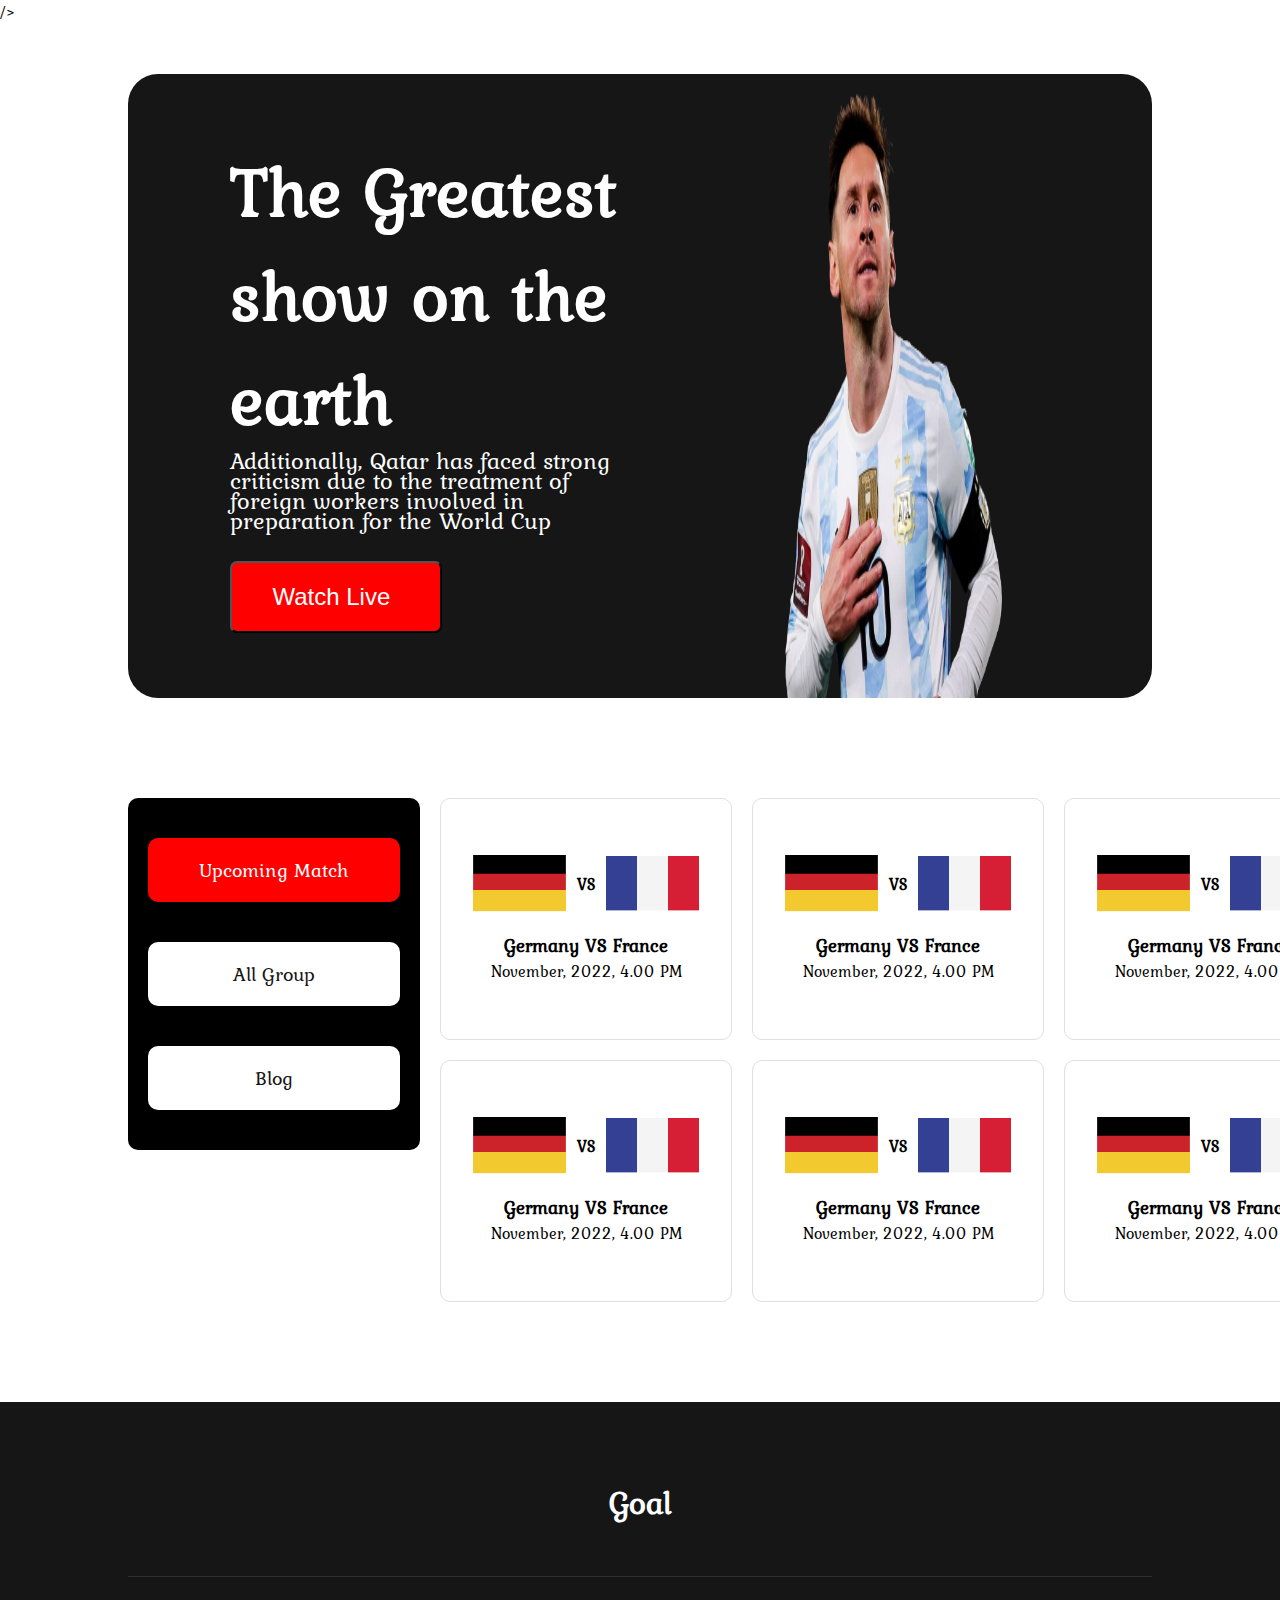
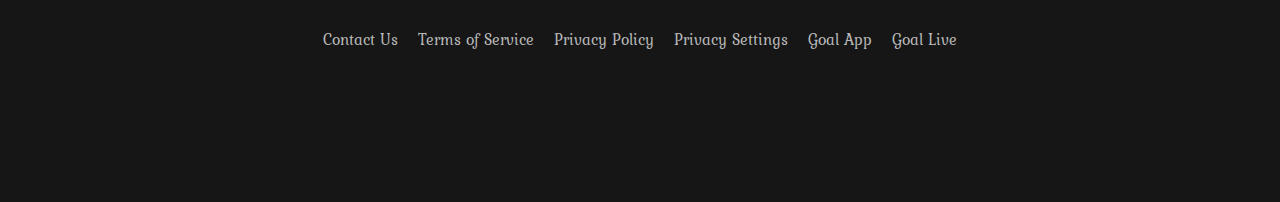
<file: match.html>
<!DOCTYPE html>
<html lang="en">
  <head>
    <meta charset="UTF-8" />
    <meta http-equiv="X-UA-Compatible" content="IE=edge" />
    <meta name="viewport" content="width=device-width, initial-scale=1.0" />
    <title>World Cup Website</title>
    <link rel="stylesheet" href="style.css" />
    <link rel="preconnect" href="https://fonts.googleapis.com" />
    <link rel="preconnect" href="https://fonts.gstatic.com" crossorigin />
    <link
      href="https://fonts.googleapis.com/css2?family=Gulzar&family=Kurale&family=Lato:wght@400;900&family=Oswald:wght@400;500&family=PT+Serif&family=Playfair+Display:ital@1&family=Poppins:wght@500;700&family=Raleway&family=Roboto+Mono&family=Rubik+Moonrocks&display=swap"
      rel="stylesheet"
    />
    />
  </head>

  <body>
    <!-- /* header section start here  */  -->
    <header>
      <div class="header">
        <div class="header-text">
          <h1>The Greatest show on the earth</h1>
          <p>
            Additionally, Qatar has faced strong criticism due to the treatment of foreign workers involved in preparation for the World Cup
          </p>
          <button class="btn">
            <span>Watch Live</span><i class="fa-solid fa-chevron-right"></i>
          </button>
        </div>
        <div class="header-img">
          <img src="assets/messi_argentina-removebg-preview.png" alt="" />
        </div>
      </div>
    </header>
    <!-- /* header section end here  */ -->

    <!-- /* Main section start here  */ -->
    <main>
      <section>
        <div class="match-section">
          <!-- /* Match catagories start here  */ -->

          <div class="match-catagories">
            <li>
              <a href="#" class="match-catagories-btn red"> Upcoming Match</a>
            </li>
            <li><a href="#" class="match-catagories-btn"> All Group</a></li>
            <li><a href="index.html" class="match-catagories-btn"> Blog</a></li>
          </div>

          <!-- upcoming match section start here   -->

          <div class="match-details">
            <div class="upcoming-match">
              <div class="match-flag">
                <img src="assets/germany Flag.png" alt="" />
                <h4>VS</h4>
                <img src="assets/Flag.png" alt="" />
              </div>
              <div class="match-flag-txt">
                <h3>Germany VS France</h3>
                <p>November, 2022, 4.00 PM</p>
              </div>
            </div>
            <div class="upcoming-match">
              <div class="match-flag">
                <img src="assets/germany Flag.png" alt="" />
                <h4>VS</h4>
                <img src="assets/Flag.png" alt="" />
              </div>
              <div class="match-flag-txt">
                <h3>Germany VS France</h3>
                <p>November, 2022, 4.00 PM</p>
              </div>
            </div>
            <div class="upcoming-match">
              <div class="match-flag">
                <img src="assets/germany Flag.png" alt="" />
                <h4>VS</h4>
                <img src="assets/Flag.png" alt="" />
              </div>
              <div class="match-flag-txt">
                <h3>Germany VS France</h3>
                <p>November, 2022, 4.00 PM</p>
              </div>
            </div>
            <div class="upcoming-match">
              <div class="match-flag">
                <img src="assets/germany Flag.png" alt="" />
                <h4>VS</h4>
                <img src="assets/Flag.png" alt="" />
              </div>
              <div class="match-flag-txt">
                <h3>Germany VS France</h3>
                <p>November, 2022, 4.00 PM</p>
              </div>
            </div>
            <div class="upcoming-match">
              <div class="match-flag">
                <img src="assets/germany Flag.png" alt="" />
                <h4>VS</h4>
                <img src="assets/Flag.png" alt="" />
              </div>
              <div class="match-flag-txt">
                <h3>Germany VS France</h3>
                <p>November, 2022, 4.00 PM</p>
              </div>
            </div>
            <div class="upcoming-match">
              <div class="match-flag">
                <img src="assets/germany Flag.png" alt="" />
                <h4>VS</h4>
                <img src="assets/Flag.png" alt="" />
              </div>
              <div class="match-flag-txt">
                <h3>Germany VS France</h3>
                <p>November, 2022, 4.00 PM</p>
              </div>
            </div>
          </div>
        </div>
      </section>
    </main>
    <!-- /* Main section end here  */ -->

    <footer>
      <h1>Goal</h1>
      <hr />
      <div class="footer">
        <div>Contact Us</div>
        <div>Terms of Service</div>
        <div>Privacy Policy</div>
        <div>Privacy Settings</div>
        <div>Goal App</div>
        <div>Goal Live</div>
      </div>
      <div class="footer-icon">
        <a href="https://bd.linkedin.com/"
          ><i class="fa-brands fa-facebook icon-footer"></i
        ></a>
        <a href="https://bd.linkedin.com/"
          ><i class="fa-brands fa-linkedin icon-footer"></i
        ></a>
        <a href="https://bd.linkedin.com/"
          ><i class="fa-brands fa-instagram icon-footer"></i
        ></a>
      </div>
    </footer>
  </body>
</html>
</file>
<file: style.css>
* {
    margin: 0;
    padding: 0;
    
}
body{
    font-family: 'Kurale', serif;
}
 
header {
    width: 80%;
    margin: 0 auto;
}

@keyframes button {
    0% {
        background-color: pink;

    }

    25% {

        background-color: rgb(81, 228, 76);
    }


    50% {

        background-color: green;
    }

    75% {

        background-color: red;
    }


    100% {
        background-color: magenta;


    }
}

.header {
    display: flex;
    background-color: #161616;
    justify-content: center;
    align-items: center;
    height: 624px;
    margin-top: 50px;
    border-radius: 30px;


}

.header-text {
    color: white;
    width: 40%;
    padding: 50px;

}

.header-text h1 {
    font-size: 70px;
}

.header-text p {
    font-size: 1.5rem;
    font-weight: 400;
    line-height: 20px;
    margin-bottom: 30px;

}

.btn {
    background-color: red;
    padding: 20px 40px;
    border-radius: 7px;
    color: white;
    font-size: 1.5rem;
    display: flex;
    gap: 10px;
    align-items: center;
    animation: button 2s ease-in-out infinite alternate;
    animation-play-state: running;


}

.header-img {
    height: 100%;
    width: 40%;
}

.header-img>img {
    width: 100%;
    height: 100%;

}




main {
    width: 80%;
    margin: 0 auto;
    margin-top: 100px;
}

.match-section {
    display: flex;
}

.match-catagories {
    list-style: none;
    background-color: black;
    display: flex;
    flex-direction: column;
    justify-content: space-around;
    align-items: center;
    width: 312px;
    height: 312px;
    padding: 20px;
    border-radius: 10px;
    margin-right: 20px;

}

.match-catagories-btn {
    text-decoration: none;
    background-color: white;
    display: inline-block;
    width: 252px;
    height: 64px;
    color: #161616;
    font-size: 20px;
    border-radius: 10px;
    display: flex;
    justify-content: center;
    align-items: center;

}

.red {
    background-color: red;
    color: white;
}

/* match details  */
.match-details {
    display: grid;
    grid-template-columns: repeat(3, 1fr);
    gap: 20px;

}

/*-------------- Blog match section start-------- */
.blog-match {
    border: 1px solid #dfe0e0;
    border-radius: 10px;
}

.blog-match>img {
    width: 100%;
}

.match-text {
    padding: 20px;

}

.match-text>p {
    margin-top: 10px;
    font-size: 1.1rem;

}

.blog-match li {
    list-style: none;
}

.transfer {
    text-decoration: none;
    border: 1px solid;
    color: black;
    display: inline-block;
    width: 100px;
    height: 32px;
    border-radius: 5px;
    display: flex;
    justify-content: center;
    align-items: center;


}


.match-icons {
    display: flex;
    text-align: center;
    gap: 20px;
    margin-top: 10px;
    color: gray;

}

.match-icons i {
    color: gray;
}

.view {
    width: 80%;
    margin: 0 auto;
    text-align: center;
    visibility: hidden;
}

.view-btn {
    background-color: red;
    width: 252px;
    height: 64px;
    color: white;
    font-size: 20px;
    border: none;
    border-radius: 10px;
    margin-top: 50px;



}

/*-------------- Blog match section end-------- */

/*-------------- upcoming match start-------- */
.upcoming-match {
    border: 1px solid #dfe0e0;
    border-radius: 10px;
    width: 290px;
    height: 240px;
    display: flex;
    flex-direction: column;
    justify-content: center;
    align-items: center;

}

.match-flag {
    display: flex;
    justify-content: center;
    align-items: center;
    gap: 10px;

}

.match-flagimg {
    width: 100%;
}

.match-flag-txt {
    display: flex;
    flex-direction: column;
    justify-content: center;
    align-items: center;
    margin-top: 20px;
}
.view {
    width: 80%;
    margin: 0 auto;
    text-align: center;
    visibility: hidden;
}

.view-btn {
    background-color: red;
    width: 252px;
    height: 64px;
    color: white;
    font-size: 20px;
    border: none;
    border-radius: 10px;
    margin-top: 50px;



}

/*-------------- upcoming match end-------- */


/* footer section start  */
footer {
    background-color: #161616;
    height: 400px;
    margin-top: 100px;
    display: flex;
    flex-direction: column;
    justify-content: center;
    align-items: center;


}

footer h1 {
    color: white;
    text-align: center;
    margin-bottom: 50px;

}

hr {
    width: 80%;
    margin: 0 auto;
    border: 0;
    height: 0;
    border-bottom: 1px solid rgba(255, 255, 255, 0.1);
}



.footer {
    display: flex;
    justify-content: center;
    justify-items: center;
    gap: 20px;
    font-weight: 500;
    font-size: 16px;
    color: #B9B9B9;
    width: 80%;
    margin: 0 auto;
    margin-top: 50px;
    margin-bottom: 30px;


}

.icon-footer {
    font-size: 30px;
    color: white;
    padding: 30px;

}

/* ----------Media queries start ------ */
@media screen and (max-width:480px) {

    main,
    header {
        width: 80%;
    }

    .header {
        flex-direction: column;

    }

    .header-text {
        width: 95%;
        text-align: center;
    }

    .header-text h1 {
        font-size: 2rem;
    }

    .header-text p {
        font-size: 1rem;
    }

    .btn {
        width: 60%;
        margin: 0 auto;
        font-size: 1rem;
        text-align: center;
    }


    .header-img img {
        width: 100%;

    }

    .match-section {
        flex-direction: column;
    }

    .match-catagories {
        background: none;
    }

    .match-details {

        grid-template-columns: repeat(1, 1fr);
    }

    footer {
        width: 100%;
        height: 100%;
    }

    .footer {
        flex-direction: column;
        align-items: center;

    }

    .icon-footer {
        flex-direction: row;

    }


}

@media screen and (min-width:480px) and (max-width:768px) {

    main,
    header {
        width: 90%;
    }

    .header-text {
        width: 60%;
    }

    .header-text h1 {
        font-size: 2rem;
    }

    .header-text p {
        font-size: 1rem;
    }



    .header-img {
        width: 50%;
    }

    .header-img img {
        width: 100%;

    }

    .match-section {
        flex-direction: column;

    }

    .match-catagories {
        flex-direction: row;
        justify-content: center;
        align-items: center;
        background: none;
        width: 60%;
        margin: 0 auto;
    }

    .match-catagories-btn {
        border: 1px solid #dfe0e0;

    }

    .match-details {
        display: grid;
        grid-template-columns: repeat(2, 1fr);
    }

    .dispaly {
        display: none;
    }

    .view {
        visibility: visible;
        width: 60%;
        margin: 0 auto;
        font-size: 2rem;
        text-align: center;

    }

    .footer {
        width: 70%;
        flex-wrap: wrap;
    }
}
</file>
